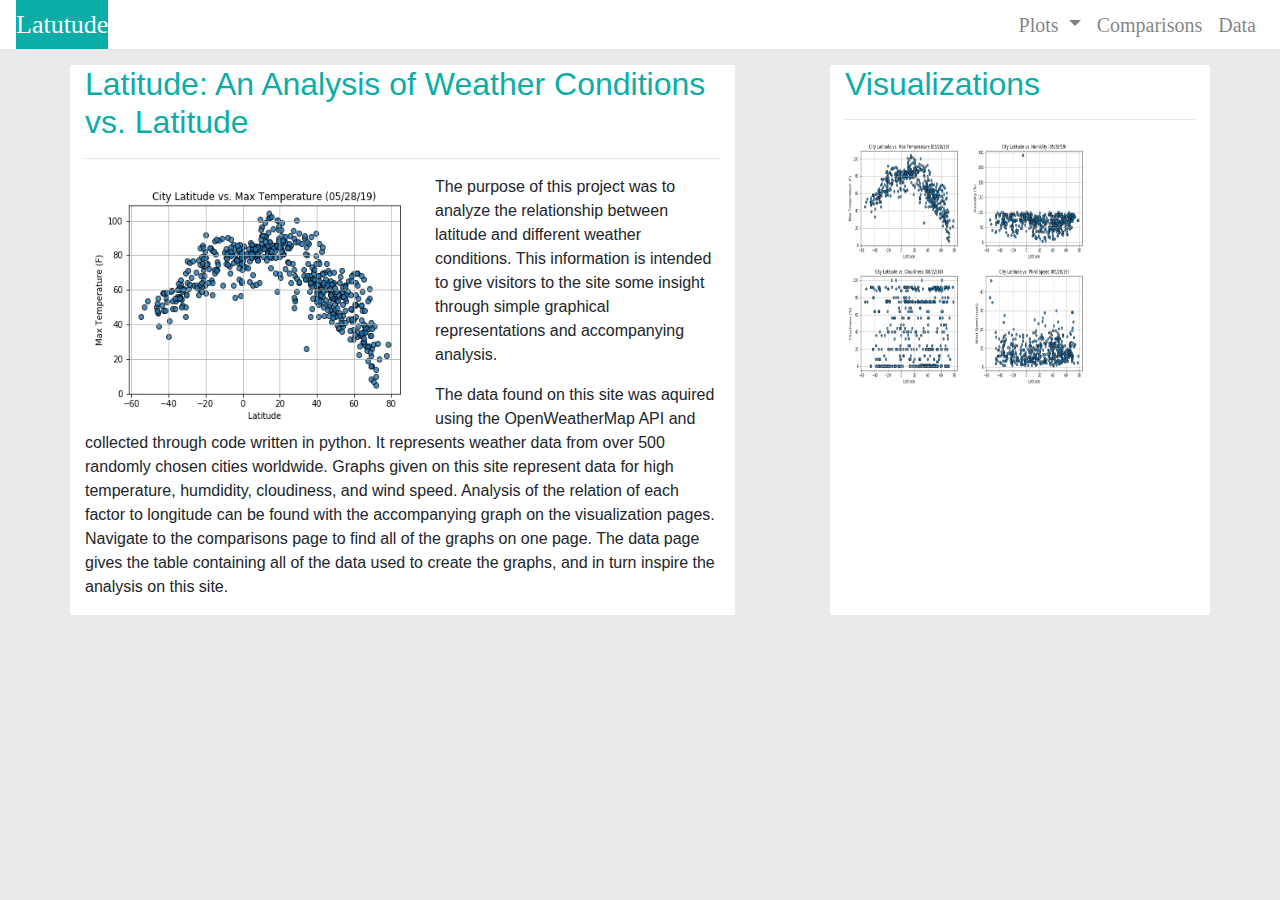
<file: index.html>
<!DOCTYPE html>
<html lang="en">
<head>
  <meta charset="UTF-8">
  <title>Lorem Grid</title>

  <link rel="stylesheet" href="https://stackpath.bootstrapcdn.com/bootstrap/4.3.1/css/bootstrap.min.css" integrity="sha384-ggOyR0iXCbMQv3Xipma34MD+dH/1fQ784/j6cY/iJTQUOhcWr7x9JvoRxT2MZw1T" crossorigin="anonymous">

  <link rel="stylesheet" href="style.css">

</head>

<body>

<nav class="navbar navbar-expand-lg navbar-light navbar-1">
  <a class="navbar-brand" style="background-color: #0bada6; color: white;font-family:georgia,garamond,serif;font-size:26px;font-style:bold" href="../">Latutude</a>
  <button class="navbar-toggler" type="button" data-toggle="collapse" data-target="#navbarSupportedContent" aria-controls="navbarSupportedContent" aria-expanded="false" aria-label="Toggle navigation">
    <span class="navbar-toggler-icon"></span>
  </button>

  <div class="collapse navbar-collapse" style="font-family:georgia,garamond,serif;font-size:20px;font-style:bold" id="navbarSupportedContent">
    <ul class="navbar-nav ml-auto">
      <li class="nav-item dropdown">
        <a class="nav-link dropdown-toggle" href="#" id="navbarDropdown" role="button" data-toggle="dropdown" aria-haspopup="true" aria-expanded="false">
          Plots
        </a>
        <div class="dropdown-menu" aria-labelledby="navbarDropdown">
          <a class="dropdown-item" href="../web-design-challenge/max-temp">Max Temperature</a>
          <a class="dropdown-item" href="../web-design-challenge/humidity">Humidity</a>
          <a class="dropdown-item" href="../web-design-challenge/cloudiness">Cloudiness</a>
          <a class="dropdown-item" href="../web-design-challenge/wind-speed">Wind Speed</a>
        </div>
      </li>
      <li class="nav-item">
        <a class="nav-link" href="Comparisons">Comparisons</span></a>
      </li>
      <li class="nav-item">
        <a class="nav-link" href="Data">Data</a>
      </li>
    </ul>
    <!-- <form class="form-inline my-2 my-lg-0">
      <input class="form-control mr-sm-2" type="search" placeholder="Search" aria-label="Search">
      <button class="btn btn-outline-success my-2 my-sm-0" type="submit">Search</button>
    </form> -->
  </div>
</nav>

<div class="container">
  <div class="row mb-3"></div>
</div>
<div class="container">
  <div class="row">
    <div class="col-md-7">
      <h2 style="color:#0bada6">Latitude: An Analysis of Weather Conditions vs. Latitude </h2>
      <hr/>
      <img src="Images/Fig1.png" alt="Figure 1" height=250 width=350>
      <p>The purpose of this project was to analyze the relationship between latitude and different weather conditions. 
        This information is intended to give visitors to the site some insight through simple graphical representations 
        and accompanying analysis. 
      </p>
      <p>
        The data found on this site was aquired using the OpenWeatherMap API and collected through code written in python. 
        It represents weather data from over 500 randomly chosen cities worldwide. Graphs given on this site represent 
        data for high temperature, humdidity, cloudiness, and wind speed. Analysis of the relation of each factor to 
        longitude can be found with the accompanying graph on the visualization pages. Navigate to the comparisons page to 
        find all of the graphs on one page. The data page gives the table containing all of the data used to create the 
        graphs, and in turn inspire the analysis on this site.
      </p>
    </div>
    <div class="col-md-1"></div>
    <div class="col-md-4">
      <h2 style="color:#0bada6">Visualizations</h2>
      <hr/>
      <a href="../web-design-challenge/max-temp" ><img src="Images/Fig1.png" alt="Figure 1"height=125 width=125> </a>
      <a href="../web-design-challenge/humidity" ></a><img src="Images/Fig2.png" alt="Figure 1" height=125 width=125> </a>
      <a href="../web-design-challenge/cloudiness" ></a><img src="Images/Fig3.png" alt="Figure 1" height=125 width=125> </a>
      <a href="../web-design-challenge/wind-speed" ></a><img src="Images/Fig4.png" alt="Figure 1" height=125 width=125> </a>
    </div>
  </div>
</div>



  <script src="https://code.jquery.com/jquery-3.3.1.slim.min.js" integrity="sha384-q8i/X+965DzO0rT7abK41JStQIAqVgRVzpbzo5smXKp4YfRvH+8abtTE1Pi6jizo" crossorigin="anonymous"></script>
  <script src="https://cdnjs.cloudflare.com/ajax/libs/popper.js/1.14.7/umd/popper.min.js" integrity="sha384-UO2eT0CpHqdSJQ6hJty5KVphtPhzWj9WO1clHTMGa3JDZwrnQq4sF86dIHNDz0W1" crossorigin="anonymous"></script>
  <script src="https://stackpath.bootstrapcdn.com/bootstrap/4.3.1/js/bootstrap.min.js" integrity="sha384-JjSmVgyd0p3pXB1rRibZUAYoIIy6OrQ6VrjIEaFf/nJGzIxFDsf4x0xIM+B07jRM" crossorigin="anonymous"></script>
  
</body>
</html>
</file>
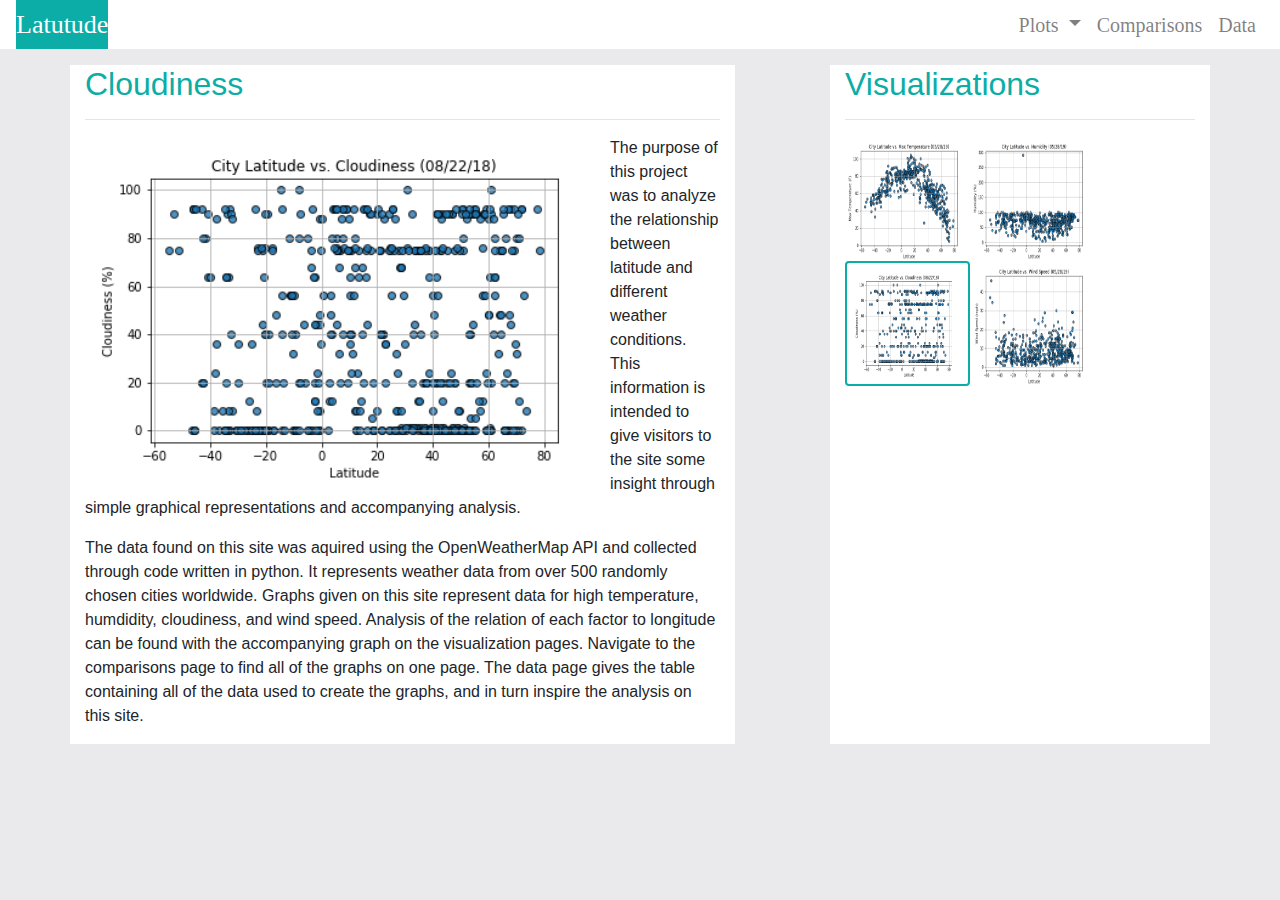
<file: cloudiness/index.html>
<!DOCTYPE html>
<html lang="en">
<head>
  <meta charset="UTF-8">
  <title>Lorem Grid</title>

  <link rel="stylesheet" href="https://stackpath.bootstrapcdn.com/bootstrap/4.3.1/css/bootstrap.min.css" integrity="sha384-ggOyR0iXCbMQv3Xipma34MD+dH/1fQ784/j6cY/iJTQUOhcWr7x9JvoRxT2MZw1T" crossorigin="anonymous">

  <link rel="stylesheet" href="style.css">

</head>

<body>

<nav class="navbar navbar-expand-lg navbar-light navbar-1">
  <a class="navbar-brand" style="background-color: #0bada6; color: white;font-family:georgia,garamond,serif;font-size:26px;font-style:bold" href="/">Latutude</a>
  <button class="navbar-toggler" type="button" data-toggle="collapse" data-target="#navbarSupportedContent" aria-controls="navbarSupportedContent" aria-expanded="false" aria-label="Toggle navigation">
    <span class="navbar-toggler-icon"></span>
  </button>

  <div class="collapse navbar-collapse" style="font-family:georgia,garamond,serif;font-size:20px;font-style:bold" id="navbarSupportedContent">
    <ul class="navbar-nav ml-auto">
      <li class="nav-item dropdown">
        <a class="nav-link dropdown-toggle" href="#" id="navbarDropdown" role="button" data-toggle="dropdown" aria-haspopup="true" aria-expanded="false">
          Plots
        </a>
        <div class="dropdown-menu" aria-labelledby="navbarDropdown">
          <a class="dropdown-item" href="Visualizations/max-temp">Max Temperature</a>
          <a class="dropdown-item" href="Visualizations/humidity">Humidity</a>
          <a class="dropdown-item" href="Visualizations/cloudiness">Cloudiness</a>
          <a class="dropdown-item" href="Visualizations/wind-speed">Wind Speed</a>
        </div>
      </li>
      <li class="nav-item">
        <a class="nav-link" href="Comparisons">Comparisons</span></a>
      </li>
      <li class="nav-item">
        <a class="nav-link" href="Data">Data</a>
      </li>
    </ul>
    <!-- <form class="form-inline my-2 my-lg-0">
      <input class="form-control mr-sm-2" type="search" placeholder="Search" aria-label="Search">
      <button class="btn btn-outline-success my-2 my-sm-0" type="submit">Search</button>
    </form> -->
  </div>
</nav>

<div class="container">
  <div class="row mb-3"></div>
</div>
<div class="container">
  <div class="row">
    <div class="col-md-7">
      <h2 style="color:#0bada6">Cloudiness</h2>
      <hr/>
      <img src="Images/Fig3.png" alt="Figure 3" height=350 width=525>
      <p>The purpose of this project was to analyze the relationship between latitude and different weather conditions. 
        This information is intended to give visitors to the site some insight through simple graphical representations 
        and accompanying analysis. 
      </p>
      <p>
        The data found on this site was aquired using the OpenWeatherMap API and collected through code written in python. 
        It represents weather data from over 500 randomly chosen cities worldwide. Graphs given on this site represent 
        data for high temperature, humdidity, cloudiness, and wind speed. Analysis of the relation of each factor to 
        longitude can be found with the accompanying graph on the visualization pages. Navigate to the comparisons page to 
        find all of the graphs on one page. The data page gives the table containing all of the data used to create the 
        graphs, and in turn inspire the analysis on this site.
      </p>
    </div>
    <div class="col-md-1"></div>
    <div class="col-md-4">
        <h2 style="color:#0bada6">Visualizations</h2>
        <hr/>
        <a href="../max-temp" ><img src="Images/Fig1.png" alt="Figure 1" height=125 width=125> </a>
        <a href="../humidity" ><img src="Images/Fig2.png" alt="Figure 2" height=125 width=125> </a>
        <a href="../cloudiness" ><img src="Images/Fig3.png" alt="Figure 3" class="image-1" height=125 width=125> </a>
        <a href="../wind-speed" ><img src="Images/Fig4.png" alt="Figure 4" height=125 width=125> </a>
    </div>
  </div>
</div>



  <script src="https://code.jquery.com/jquery-3.3.1.slim.min.js" integrity="sha384-q8i/X+965DzO0rT7abK41JStQIAqVgRVzpbzo5smXKp4YfRvH+8abtTE1Pi6jizo" crossorigin="anonymous"></script>
  <script src="https://cdnjs.cloudflare.com/ajax/libs/popper.js/1.14.7/umd/popper.min.js" integrity="sha384-UO2eT0CpHqdSJQ6hJty5KVphtPhzWj9WO1clHTMGa3JDZwrnQq4sF86dIHNDz0W1" crossorigin="anonymous"></script>
  <script src="https://stackpath.bootstrapcdn.com/bootstrap/4.3.1/js/bootstrap.min.js" integrity="sha384-JjSmVgyd0p3pXB1rRibZUAYoIIy6OrQ6VrjIEaFf/nJGzIxFDsf4x0xIM+B07jRM" crossorigin="anonymous"></script>
  
</body>
</html>
</file>
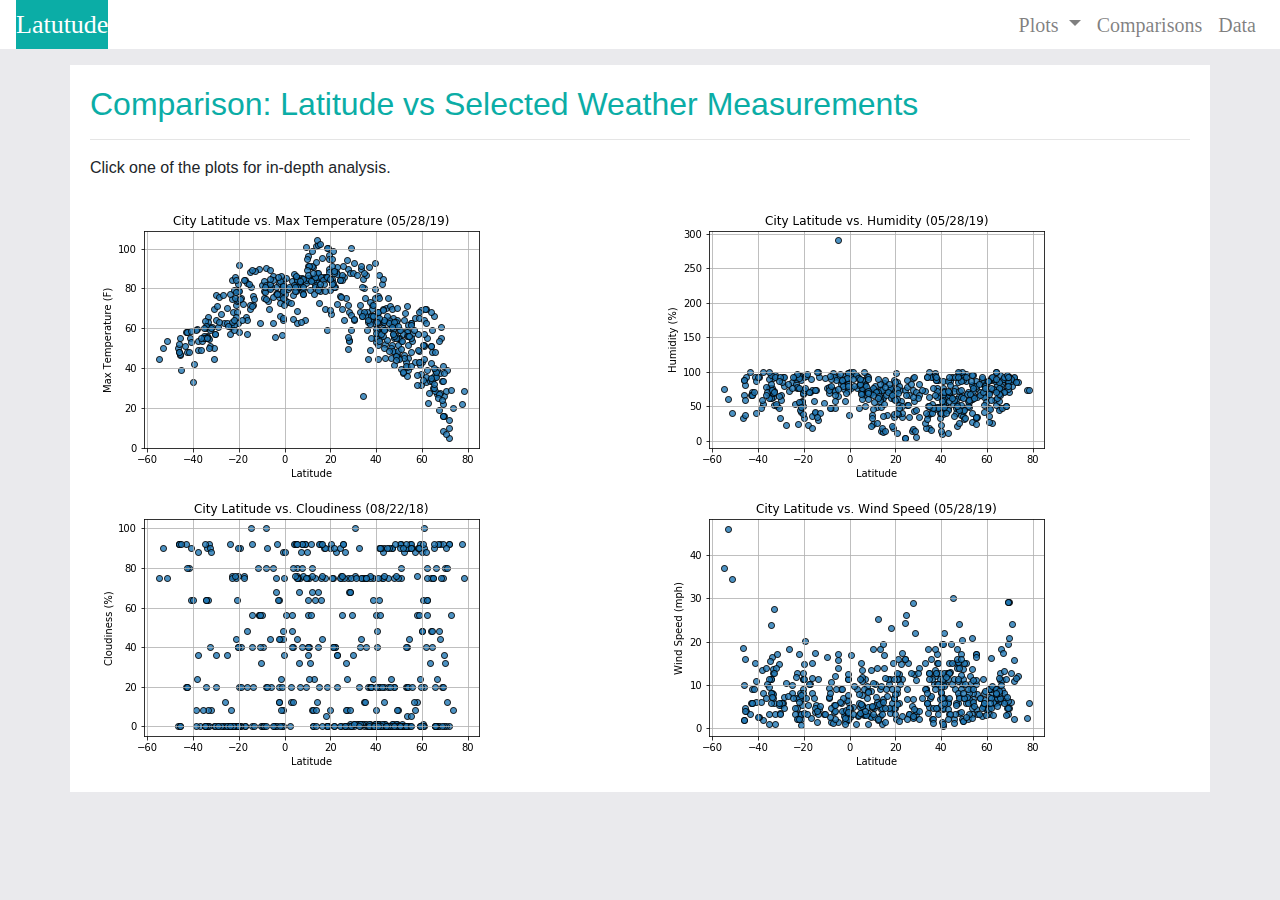
<file: Comparisons/index.html>
<!DOCTYPE html>
<html lang="en">
<head>
  <meta charset="UTF-8">
  <title>Lorem Grid</title>

  <link rel="stylesheet" href="https://stackpath.bootstrapcdn.com/bootstrap/4.3.1/css/bootstrap.min.css" integrity="sha384-ggOyR0iXCbMQv3Xipma34MD+dH/1fQ784/j6cY/iJTQUOhcWr7x9JvoRxT2MZw1T" crossorigin="anonymous">

  <link rel="stylesheet" href="style.css">

</head>

<body>

<nav class="navbar navbar-expand-lg navbar-light navbar-1">
  <a class="navbar-brand" style="background-color: #0bada6; color: white;font-family:georgia,garamond,serif;font-size:26px;font-style:bold" href="/">Latutude</a>
  <button class="navbar-toggler" type="button" data-toggle="collapse" data-target="#navbarSupportedContent" aria-controls="navbarSupportedContent" aria-expanded="false" aria-label="Toggle navigation">
    <span class="navbar-toggler-icon"></span>
  </button>

  <div class="collapse navbar-collapse" style="font-family:georgia,garamond,serif;font-size:20px;font-style:bold" id="navbarSupportedContent">
    <ul class="navbar-nav ml-auto">
      <li class="nav-item dropdown">
        <a class="nav-link dropdown-toggle" href="#" id="navbarDropdown" role="button" data-toggle="dropdown" aria-haspopup="true" aria-expanded="false">
          Plots
        </a>
        <div class="dropdown-menu" aria-labelledby="navbarDropdown">
          <a class="dropdown-item" href="../Visualizations/max-temp">Max Temperature</a>
          <a class="dropdown-item" href="../Visualizations/humidity">Humidity</a>
          <a class="dropdown-item" href="../Visualizations/cloudiness">Cloudiness</a>
          <a class="dropdown-item" href="../Visualizations/wind-speed">Wind Speed</a>
        </div>
      </li>
      <li class="nav-item">
        <a class="nav-link" href="../Comparisons">Comparisons</span></a>
      </li>
      <li class="nav-item">
        <a class="nav-link" href="Data">Data</a>
      </li>
    </ul>
    <!-- <form class="form-inline my-2 my-lg-0">
      <input class="form-control mr-sm-2" type="search" placeholder="Search" aria-label="Search">
      <button class="btn btn-outline-success my-2 my-sm-0" type="submit">Search</button>
    </form> -->
  </div>
</nav>

<div class="container">
  <div class="row mb-3"></div>
</div>
<div class="container box">
    <div class="row">
        <div class="col-md-12">
            <h2 style="color:#0bada6">Comparison: Latitude vs Selected Weather Measurements</h2>
            <hr/>
            <p>Click one of the plots for in-depth analysis.</p>
        </div>
    </div>
    <div class="row">
        <div class="col-md-6">
            <a href="../visualizations/max-temp" ><img src="Images/Fig1.png" alt="Figure 1"></a>
        </div>
        <div class="col-md-6">
            <a href="../visualizations/humidity" ><img src="Images/Fig2.png"  alt="Figure 2"></a>
        </div>
    </div>
    <div class="row">
        <div class="col-md-6">
            <a href="../visualizations/cloudiness" ><img src="Images/Fig3.png" alt="Figure 3"></a>
        </div>
        <div class="col-md-6">
            <a href="../visualizations/wind-speed" ><img src="Images/Fig4.png" alt="Figure 4"></a>
        </div>
    </div>
</div>



  <script src="https://code.jquery.com/jquery-3.3.1.slim.min.js" integrity="sha384-q8i/X+965DzO0rT7abK41JStQIAqVgRVzpbzo5smXKp4YfRvH+8abtTE1Pi6jizo" crossorigin="anonymous"></script>
  <script src="https://cdnjs.cloudflare.com/ajax/libs/popper.js/1.14.7/umd/popper.min.js" integrity="sha384-UO2eT0CpHqdSJQ6hJty5KVphtPhzWj9WO1clHTMGa3JDZwrnQq4sF86dIHNDz0W1" crossorigin="anonymous"></script>
  <script src="https://stackpath.bootstrapcdn.com/bootstrap/4.3.1/js/bootstrap.min.js" integrity="sha384-JjSmVgyd0p3pXB1rRibZUAYoIIy6OrQ6VrjIEaFf/nJGzIxFDsf4x0xIM+B07jRM" crossorigin="anonymous"></script>
  
</body>
</html>
</file>
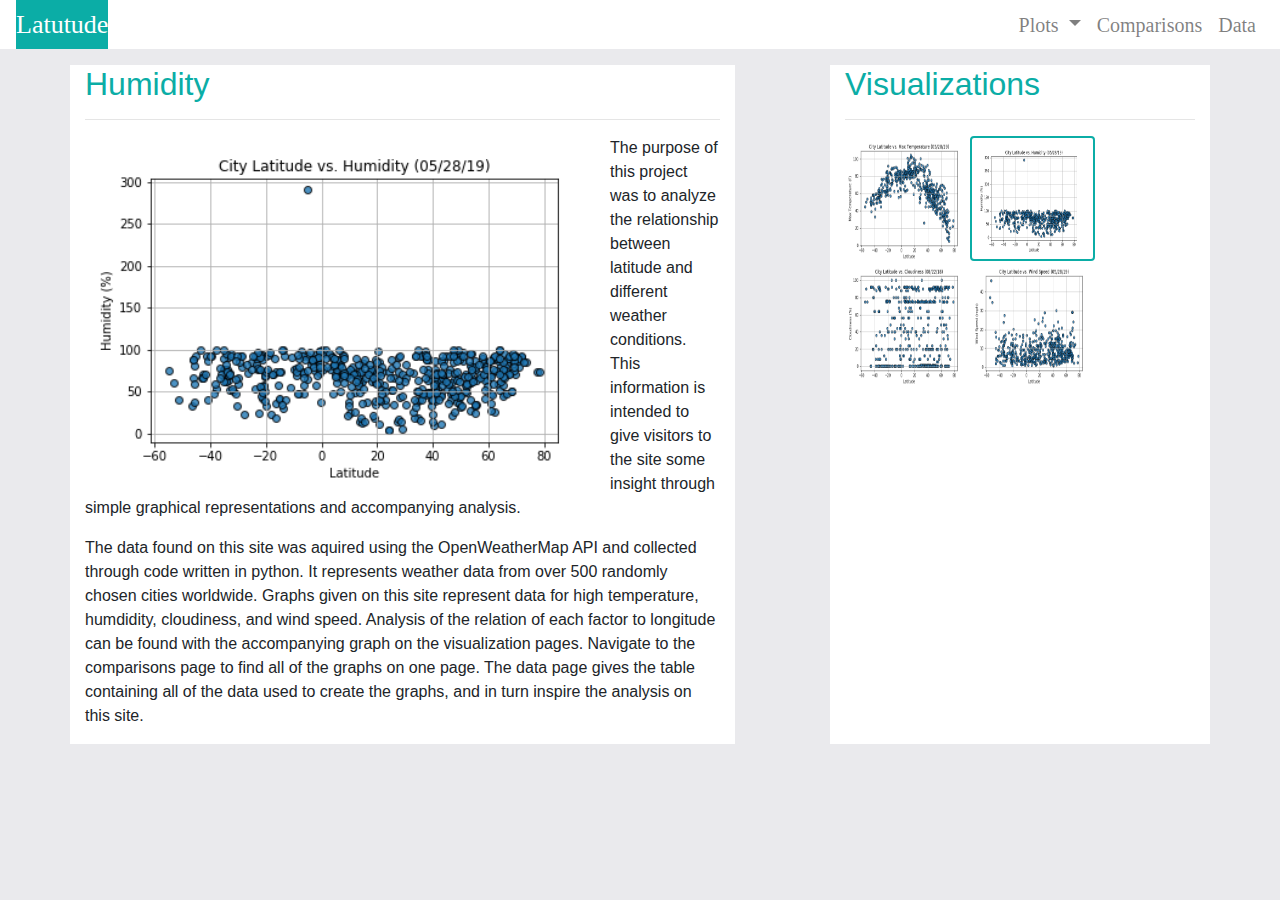
<file: humidity/index.html>
<!DOCTYPE html>
<html lang="en">
<head>
  <meta charset="UTF-8">
  <title>Lorem Grid</title>

  <link rel="stylesheet" href="https://stackpath.bootstrapcdn.com/bootstrap/4.3.1/css/bootstrap.min.css" integrity="sha384-ggOyR0iXCbMQv3Xipma34MD+dH/1fQ784/j6cY/iJTQUOhcWr7x9JvoRxT2MZw1T" crossorigin="anonymous">

  <link rel="stylesheet" href="style.css">

</head>

<body>

<nav class="navbar navbar-expand-lg navbar-light navbar-1">
  <a class="navbar-brand" style="background-color: #0bada6; color: white;font-family:georgia,garamond,serif;font-size:26px;font-style:bold" href="/">Latutude</a>
  <button class="navbar-toggler" type="button" data-toggle="collapse" data-target="#navbarSupportedContent" aria-controls="navbarSupportedContent" aria-expanded="false" aria-label="Toggle navigation">
    <span class="navbar-toggler-icon"></span>
  </button>

  <div class="collapse navbar-collapse" style="font-family:georgia,garamond,serif;font-size:20px;font-style:bold" id="navbarSupportedContent">
    <ul class="navbar-nav ml-auto">
      <li class="nav-item dropdown">
        <a class="nav-link dropdown-toggle" href="#" id="navbarDropdown" role="button" data-toggle="dropdown" aria-haspopup="true" aria-expanded="false">
          Plots
        </a>
        <div class="dropdown-menu" aria-labelledby="navbarDropdown">
          <a class="dropdown-item" href="../Visualizations/max-temp">Max Temperature</a>
          <a class="dropdown-item" href="../Visualizations/humidity">Humidity</a>
          <a class="dropdown-item" href="../Visualizations/cloudiness">Cloudiness</a>
          <a class="dropdown-item" href="../Visualizations/wind-speed">Wind Speed</a>
        </div>
      </li>
      <li class="nav-item">
        <a class="nav-link" href="Comparisons">Comparisons</span></a>
      </li>
      <li class="nav-item">
        <a class="nav-link" href="Data">Data</a>
      </li>
    </ul>
    <!-- <form class="form-inline my-2 my-lg-0">
      <input class="form-control mr-sm-2" type="search" placeholder="Search" aria-label="Search">
      <button class="btn btn-outline-success my-2 my-sm-0" type="submit">Search</button>
    </form> -->
  </div>
</nav>

<div class="container">
  <div class="row mb-3"></div>
</div>
<div class="container">
  <div class="row">
    <div class="col-md-7">
      <h2 style="color:#0bada6">Humidity</h2>
      <hr/>
      <img src="Images/Fig2.png" alt="Figure 2" height=350 width=525>
      <p>The purpose of this project was to analyze the relationship between latitude and different weather conditions. 
        This information is intended to give visitors to the site some insight through simple graphical representations 
        and accompanying analysis. 
      </p>
      <p>
        The data found on this site was aquired using the OpenWeatherMap API and collected through code written in python. 
        It represents weather data from over 500 randomly chosen cities worldwide. Graphs given on this site represent 
        data for high temperature, humdidity, cloudiness, and wind speed. Analysis of the relation of each factor to 
        longitude can be found with the accompanying graph on the visualization pages. Navigate to the comparisons page to 
        find all of the graphs on one page. The data page gives the table containing all of the data used to create the 
        graphs, and in turn inspire the analysis on this site.
      </p>
    </div>
    <div class="col-md-1"></div>
    <div class="col-md-4">
        <h2 style="color:#0bada6">Visualizations</h2>
        <hr/>
        <a href="../max-temp" ><img src="Images/Fig1.png" alt="Figure 1" height=125 width=125> </a>
        <a href="../humidity" ><img src="Images/Fig2.png" alt="Figure 2" class="image-1" height=125 width=125> </a>
        <a href="../cloudiness" ><img src="Images/Fig3.png" alt="Figure 3" height=125 width=125> </a>
        <a href="../wind-speed" ><img src="Images/Fig4.png" alt="Figure 4" height=125 width=125> </a>
    </div>
  </div>
</div>



  <script src="https://code.jquery.com/jquery-3.3.1.slim.min.js" integrity="sha384-q8i/X+965DzO0rT7abK41JStQIAqVgRVzpbzo5smXKp4YfRvH+8abtTE1Pi6jizo" crossorigin="anonymous"></script>
  <script src="https://cdnjs.cloudflare.com/ajax/libs/popper.js/1.14.7/umd/popper.min.js" integrity="sha384-UO2eT0CpHqdSJQ6hJty5KVphtPhzWj9WO1clHTMGa3JDZwrnQq4sF86dIHNDz0W1" crossorigin="anonymous"></script>
  <script src="https://stackpath.bootstrapcdn.com/bootstrap/4.3.1/js/bootstrap.min.js" integrity="sha384-JjSmVgyd0p3pXB1rRibZUAYoIIy6OrQ6VrjIEaFf/nJGzIxFDsf4x0xIM+B07jRM" crossorigin="anonymous"></script>
  
</body>
</html>
</file>
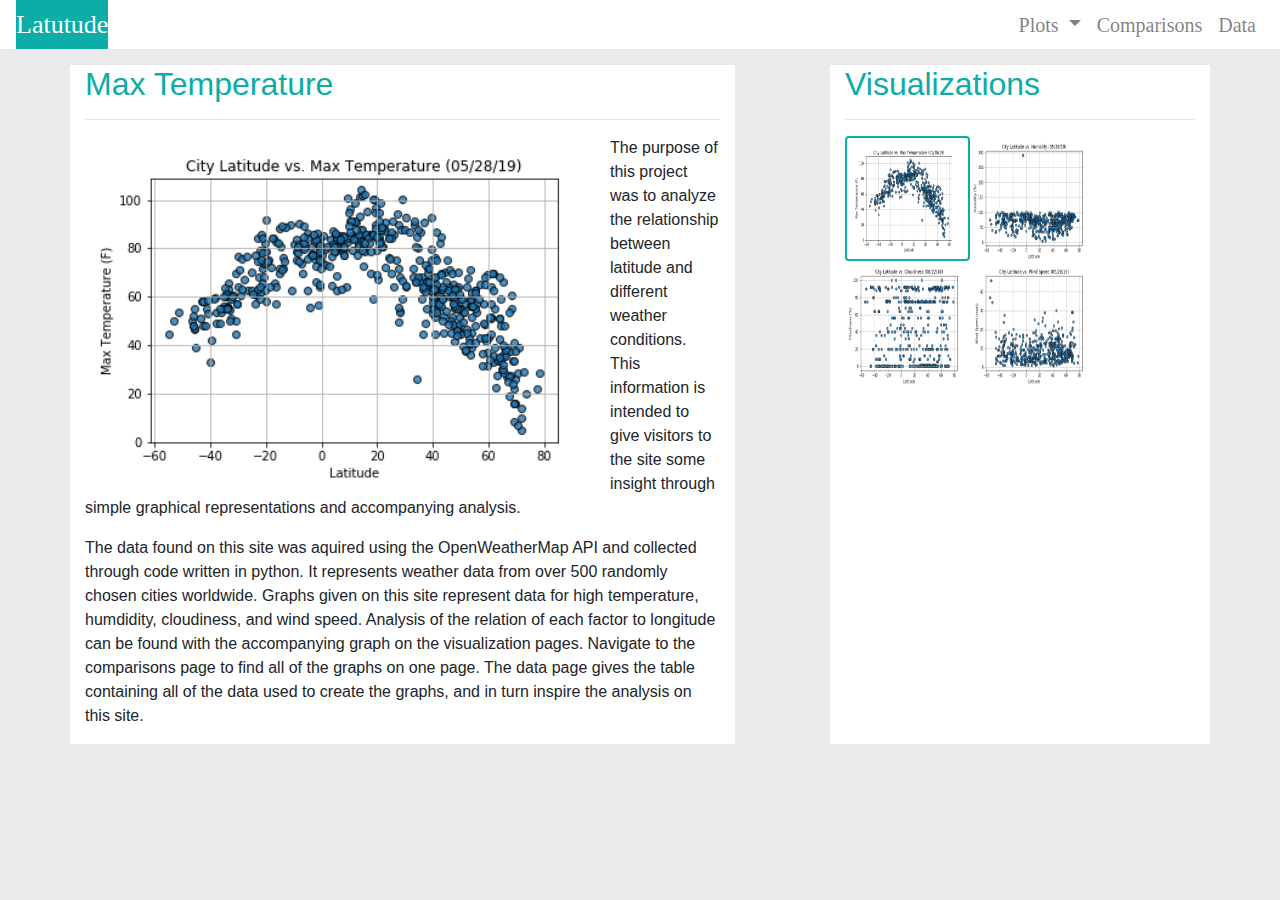
<file: max-temp/index.html>
<!DOCTYPE html>
<html lang="en">
<head>
  <meta charset="UTF-8">
  <title>Lorem Grid</title>

  <link rel="stylesheet" href="https://stackpath.bootstrapcdn.com/bootstrap/4.3.1/css/bootstrap.min.css" integrity="sha384-ggOyR0iXCbMQv3Xipma34MD+dH/1fQ784/j6cY/iJTQUOhcWr7x9JvoRxT2MZw1T" crossorigin="anonymous">

  <link rel="stylesheet" href="style.css">

</head>

<body>

<nav class="navbar navbar-expand-lg navbar-light navbar-1">
  <a class="navbar-brand" style="background-color: #0bada6; color: white;font-family:georgia,garamond,serif;font-size:26px;font-style:bold" href="/">Latutude</a>
  <button class="navbar-toggler" type="button" data-toggle="collapse" data-target="#navbarSupportedContent" aria-controls="navbarSupportedContent" aria-expanded="false" aria-label="Toggle navigation">
    <span class="navbar-toggler-icon"></span>
  </button>

  <div class="collapse navbar-collapse" style="font-family:georgia,garamond,serif;font-size:20px;font-style:bold" id="navbarSupportedContent">
    <ul class="navbar-nav ml-auto">
      <li class="nav-item dropdown">
        <a class="nav-link dropdown-toggle" href="#" id="navbarDropdown" role="button" data-toggle="dropdown" aria-haspopup="true" aria-expanded="false">
          Plots
        </a>
        <div class="dropdown-menu" aria-labelledby="navbarDropdown">
          <a class="dropdown-item" href="Visualizations/max-temp">Max Temperature</a>
          <a class="dropdown-item" href="Visualizations/humidity">Humidity</a>
          <a class="dropdown-item" href="Visualizations/cloudiness">Cloudiness</a>
          <a class="dropdown-item" href="Visualizations/wind-speed">Wind Speed</a>
        </div>
      </li>
      <li class="nav-item">
        <a class="nav-link" href="Comparisons">Comparisons</span></a>
      </li>
      <li class="nav-item">
        <a class="nav-link" href="Data">Data</a>
      </li>
    </ul>
    <!-- <form class="form-inline my-2 my-lg-0">
      <input class="form-control mr-sm-2" type="search" placeholder="Search" aria-label="Search">
      <button class="btn btn-outline-success my-2 my-sm-0" type="submit">Search</button>
    </form> -->
  </div>
</nav>

<div class="container">
  <div class="row mb-3"></div>
</div>
<div class="container">
  <div class="row">
    <div class="col-md-7">
      <h2 style="color:#0bada6">Max Temperature</h2>
      <hr/>
      <img src="Images/Fig1.png" alt="Figure 1" height=350 width=525>
      <p>The purpose of this project was to analyze the relationship between latitude and different weather conditions. 
        This information is intended to give visitors to the site some insight through simple graphical representations 
        and accompanying analysis. 
      </p>
      <p>
        The data found on this site was aquired using the OpenWeatherMap API and collected through code written in python. 
        It represents weather data from over 500 randomly chosen cities worldwide. Graphs given on this site represent 
        data for high temperature, humdidity, cloudiness, and wind speed. Analysis of the relation of each factor to 
        longitude can be found with the accompanying graph on the visualization pages. Navigate to the comparisons page to 
        find all of the graphs on one page. The data page gives the table containing all of the data used to create the 
        graphs, and in turn inspire the analysis on this site.
      </p>
    </div>
    <div class="col-md-1"></div>
    <div class="col-md-4">
        <h2 style="color:#0bada6">Visualizations</h2>
        <hr/>
        <a href="../max-temp" ><img src="Images/Fig1.png" alt="Figure 1" class="image-1" height=125 width=125> </a>
        <a href="../humidity" ><img src="Images/Fig2.png" alt="Figure 2" height=125 width=125> </a>
        <a href="../cloudiness" ><img src="Images/Fig3.png" alt="Figure 3" height=125 width=125> </a>
        <a href="../wind-speed" ><img src="Images/Fig4.png" alt="Figure 4" height=125 width=125> </a>
    </div>
  </div>
</div>



  <script src="https://code.jquery.com/jquery-3.3.1.slim.min.js" integrity="sha384-q8i/X+965DzO0rT7abK41JStQIAqVgRVzpbzo5smXKp4YfRvH+8abtTE1Pi6jizo" crossorigin="anonymous"></script>
  <script src="https://cdnjs.cloudflare.com/ajax/libs/popper.js/1.14.7/umd/popper.min.js" integrity="sha384-UO2eT0CpHqdSJQ6hJty5KVphtPhzWj9WO1clHTMGa3JDZwrnQq4sF86dIHNDz0W1" crossorigin="anonymous"></script>
  <script src="https://stackpath.bootstrapcdn.com/bootstrap/4.3.1/js/bootstrap.min.js" integrity="sha384-JjSmVgyd0p3pXB1rRibZUAYoIIy6OrQ6VrjIEaFf/nJGzIxFDsf4x0xIM+B07jRM" crossorigin="anonymous"></script>
  
</body>
</html>
</file>
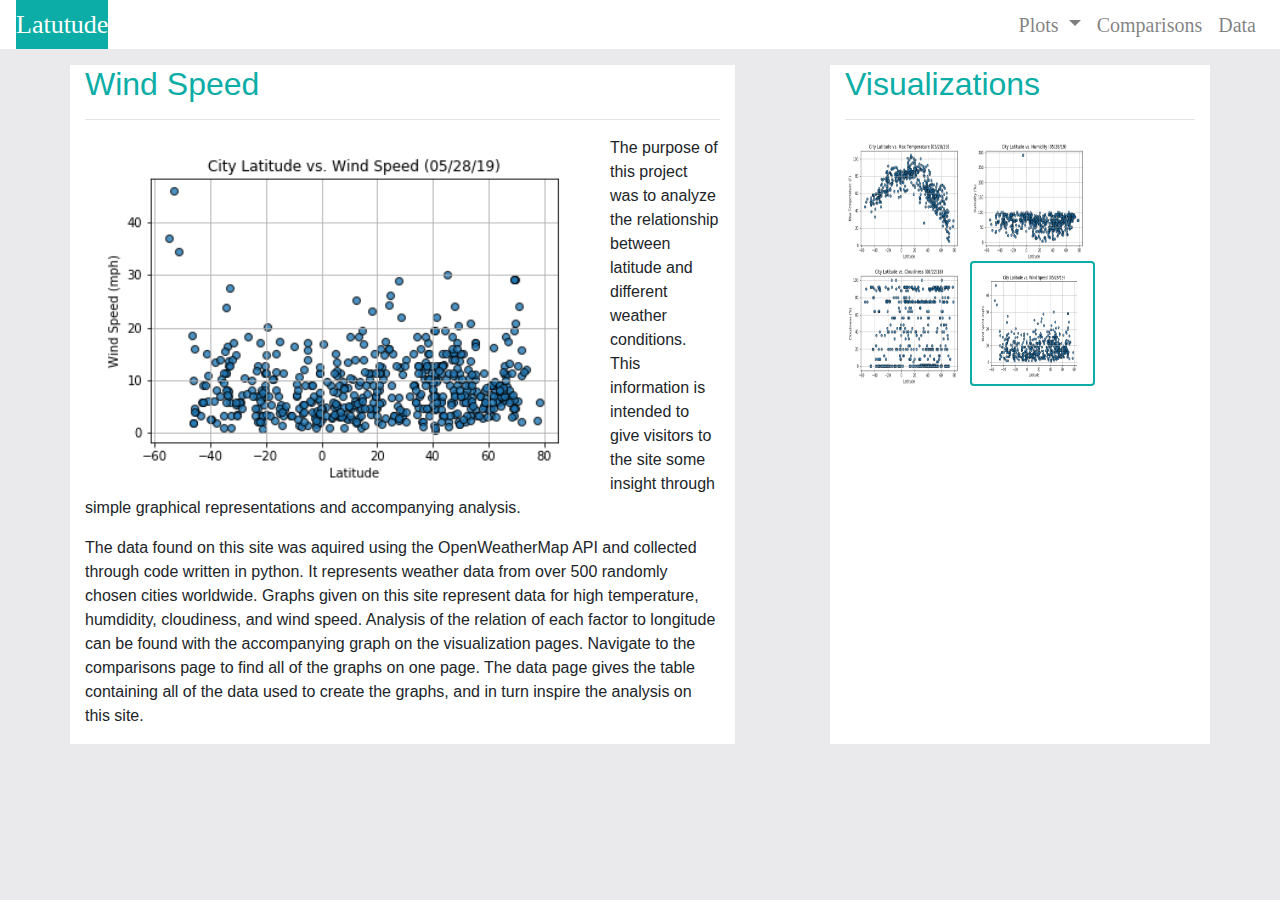
<file: wind-speed/index.html>
<!DOCTYPE html>
<html lang="en">
<head>
  <meta charset="UTF-8">
  <title>Lorem Grid</title>

  <link rel="stylesheet" href="https://stackpath.bootstrapcdn.com/bootstrap/4.3.1/css/bootstrap.min.css" integrity="sha384-ggOyR0iXCbMQv3Xipma34MD+dH/1fQ784/j6cY/iJTQUOhcWr7x9JvoRxT2MZw1T" crossorigin="anonymous">

  <link rel="stylesheet" href="style.css">

</head>

<body>

<nav class="navbar navbar-expand-lg navbar-light navbar-1">
  <a class="navbar-brand" style="background-color: #0bada6; color: white;font-family:georgia,garamond,serif;font-size:26px;font-style:bold" href="/">Latutude</a>
  <button class="navbar-toggler" type="button" data-toggle="collapse" data-target="#navbarSupportedContent" aria-controls="navbarSupportedContent" aria-expanded="false" aria-label="Toggle navigation">
    <span class="navbar-toggler-icon"></span>
  </button>

  <div class="collapse navbar-collapse" style="font-family:georgia,garamond,serif;font-size:20px;font-style:bold" id="navbarSupportedContent">
    <ul class="navbar-nav ml-auto">
      <li class="nav-item dropdown">
        <a class="nav-link dropdown-toggle" href="#" id="navbarDropdown" role="button" data-toggle="dropdown" aria-haspopup="true" aria-expanded="false">
          Plots
        </a>
        <div class="dropdown-menu" aria-labelledby="navbarDropdown">
          <a class="dropdown-item" href="Visualizations/max-temp">Max Temperature</a>
          <a class="dropdown-item" href="Visualizations/humidity">Humidity</a>
          <a class="dropdown-item" href="Visualizations/cloudiness">Cloudiness</a>
          <a class="dropdown-item" href="Visualizations/wind-speed">Wind Speed</a>
        </div>
      </li>
      <li class="nav-item">
        <a class="nav-link" href="Comparisons">Comparisons</span></a>
      </li>
      <li class="nav-item">
        <a class="nav-link" href="Data">Data</a>
      </li>
    </ul>
    <!-- <form class="form-inline my-2 my-lg-0">
      <input class="form-control mr-sm-2" type="search" placeholder="Search" aria-label="Search">
      <button class="btn btn-outline-success my-2 my-sm-0" type="submit">Search</button>
    </form> -->
  </div>
</nav>

<div class="container">
  <div class="row mb-3"></div>
</div>
<div class="container">
  <div class="row">
    <div class="col-md-7">
      <h2 style="color:#0bada6">Wind Speed</h2>
      <hr/>
      <img src="Images/Fig4.png" alt="Figure 4" height=350 width=525>
      <p>The purpose of this project was to analyze the relationship between latitude and different weather conditions. 
        This information is intended to give visitors to the site some insight through simple graphical representations 
        and accompanying analysis. 
      </p>
      <p>
        The data found on this site was aquired using the OpenWeatherMap API and collected through code written in python. 
        It represents weather data from over 500 randomly chosen cities worldwide. Graphs given on this site represent 
        data for high temperature, humdidity, cloudiness, and wind speed. Analysis of the relation of each factor to 
        longitude can be found with the accompanying graph on the visualization pages. Navigate to the comparisons page to 
        find all of the graphs on one page. The data page gives the table containing all of the data used to create the 
        graphs, and in turn inspire the analysis on this site.
      </p>
    </div>
    <div class="col-md-1"></div>
    <div class="col-md-4">
        <h2 style="color:#0bada6">Visualizations</h2>
        <hr/>
        <a href="../max-temp" ><img src="Images/Fig1.png" alt="Figure 1" height=125 width=125> </a>
        <a href="../humidity" ><img src="Images/Fig2.png" alt="Figure 2" height=125 width=125> </a>
        <a href="../cloudiness" ><img src="Images/Fig3.png" alt="Figure 3" height=125 width=125> </a>
        <a href="../wind-speed" ><img src="Images/Fig4.png" alt="Figure 4" class="image-1" height=125 width=125> </a>
    </div>
  </div>
</div>



  <script src="https://code.jquery.com/jquery-3.3.1.slim.min.js" integrity="sha384-q8i/X+965DzO0rT7abK41JStQIAqVgRVzpbzo5smXKp4YfRvH+8abtTE1Pi6jizo" crossorigin="anonymous"></script>
  <script src="https://cdnjs.cloudflare.com/ajax/libs/popper.js/1.14.7/umd/popper.min.js" integrity="sha384-UO2eT0CpHqdSJQ6hJty5KVphtPhzWj9WO1clHTMGa3JDZwrnQq4sF86dIHNDz0W1" crossorigin="anonymous"></script>
  <script src="https://stackpath.bootstrapcdn.com/bootstrap/4.3.1/js/bootstrap.min.js" integrity="sha384-JjSmVgyd0p3pXB1rRibZUAYoIIy6OrQ6VrjIEaFf/nJGzIxFDsf4x0xIM+B07jRM" crossorigin="anonymous"></script>
  
</body>
</html>
</file>
<file: style.css>
body{
    background: #eaeaed
}

.navbar {
    /* height: 200 px; */
    padding-top: 0;
    padding-bottom: 0;
}
  
.nav-pills .nav-link {
    padding-top: 15px;
    padding-bottom: 15px;
    padding-left: 30px;
    padding-right: 30px;
    border-radius: 0;
}

.col-md-4,.col-md-7{
    background: white;
}

.box {
    height: 800px;
    padding: 20px;
    background: white;
  }
  
.boxa {
    height: 550px;
    padding: 20px;
    background: white;
  }  

.boxb {
    height: 425px;
    padding: 20px;
    background: white;
  }

.navbar-1{
    background: white;
}

img {
    float: left;
 }

.image-1 {
    border: 2px solid #0bada6;
    border-radius: 4px;
    padding: 5px;
}


@media (max-width: 992px) {
    .navbar-1{
        background: #0bada6;
    }
}

/* style="background-color: #0bada6;" */
</file>
<file: cloudiness/style.css>
body{
    background: #eaeaed
}

.navbar {
    /* height: 200 px; */
    padding-top: 0;
    padding-bottom: 0;
}
  
.nav-pills .nav-link {
    padding-top: 15px;
    padding-bottom: 15px;
    padding-left: 30px;
    padding-right: 30px;
    border-radius: 0;
}

.col-md-4,.col-md-7{
    background: white;
}

.box {
    height: 800px;
    padding: 20px;
    background: white;
  }
  
.boxa {
    height: 550px;
    padding: 20px;
    background: white;
  }  

.boxb {
    height: 425px;
    padding: 20px;
    background: white;
  }

.navbar-1{
    background: white;
}

img {
    float: left;
 }

.image-1 {
    border: 2px solid #0bada6;
    border-radius: 4px;
    padding: 5px;
}

@media (max-width: 992px) {
    .navbar-1{
        background: #0bada6;
    }
}

/* style="background-color: #0bada6;" */
</file>
<file: Comparisons/style.css>
body{
    background: #eaeaed
}

.navbar {
    /* height: 200 px; */
    padding-top: 0;
    padding-bottom: 0;
}
  
.nav-pills .nav-link {
    padding-top: 15px;
    padding-bottom: 15px;
    padding-left: 30px;
    padding-right: 30px;
    border-radius: 0;
}

.col-md-4,.col-md-7{
    background: white;
}

.img{
    width: 100%
}

.box {
    padding: 20px;
    background: white;
  }
  
.boxa {
    height: 550px;
    padding: 20px;
    background: white;
  }  

.boxb {
    height: 425px;
    padding: 20px;
    background: white;
  }

.navbar-1{
    background: white;
}

img {
    float: left;
 }

@media (max-width: 992px) {
    .navbar-1{
        background: #0bada6;
    }
}

/* style="background-color: #0bada6;" */
</file>
<file: humidity/style.css>
body{
    background: #eaeaed
}

.navbar {
    /* height: 200 px; */
    padding-top: 0;
    padding-bottom: 0;
}
  
.nav-pills .nav-link {
    padding-top: 15px;
    padding-bottom: 15px;
    padding-left: 30px;
    padding-right: 30px;
    border-radius: 0;
}

.col-md-4,.col-md-6,.col-md-7,.col-md-12{
    background: white;
}

.box {
    height: 800px;
    padding: 20px;
    background: white;
  }
  
.boxa {
    height: 550px;
    padding: 20px;
    background: white;
  }  

.boxb {
    height: 425px;
    padding: 20px;
    background: white;
  }

.navbar-1{
    background: white;
}

img {
    float: left;
 }

.image-1 {
    border: 2px solid #0bada6;
    border-radius: 4px;
    padding: 5px;
}

@media (max-width: 992px) {
    .navbar-1{
        background: #0bada6;
    }
}

/* style="background-color: #0bada6;" */
</file>
<file: max-temp/style.css>
body{
    background: #eaeaed
}

.navbar {
    /* height: 200 px; */
    padding-top: 0;
    padding-bottom: 0;
}
  
.nav-pills .nav-link {
    padding-top: 15px;
    padding-bottom: 15px;
    padding-left: 30px;
    padding-right: 30px;
    border-radius: 0;
}

.col-md-4,.col-md-7{
    background: white;
}

.box {
    height: 800px;
    padding: 20px;
    background: white;
  }
  
.boxa {
    height: 550px;
    padding: 20px;
    background: white;
  }  

.boxb {
    height: 425px;
    padding: 20px;
    background: white;
  }

.navbar-1{
    background: white;
}

img {
    float: left;
 }

.image-1 {
    border: 2px solid #0bada6;
    border-radius: 4px;
    padding: 5px;
}

@media (max-width: 992px) {
    .navbar-1{
        background: #0bada6;
    }
}

/* style="background-color: #0bada6;" */
</file>
<file: wind-speed/style.css>
body{
    background: #eaeaed
}

.navbar {
    /* height: 200 px; */
    padding-top: 0;
    padding-bottom: 0;
}
  
.nav-pills .nav-link {
    padding-top: 15px;
    padding-bottom: 15px;
    padding-left: 30px;
    padding-right: 30px;
    border-radius: 0;
}

.col-md-4,.col-md-7{
    background: white;
}

.box {
    height: 800px;
    padding: 20px;
    background: white;
  }
  
.boxa {
    height: 550px;
    padding: 20px;
    background: white;
  }  

.boxb {
    height: 425px;
    padding: 20px;
    background: white;
  }

.navbar-1{
    background: white;
}

img {
    float: left;
 }

.image-1 {
    border: 2px solid #0bada6;
    border-radius: 4px;
    padding: 5px;
}

@media (max-width: 992px) {
    .navbar-1{
        background: #0bada6;
    }
}

/* style="background-color: #0bada6;" */
</file>
